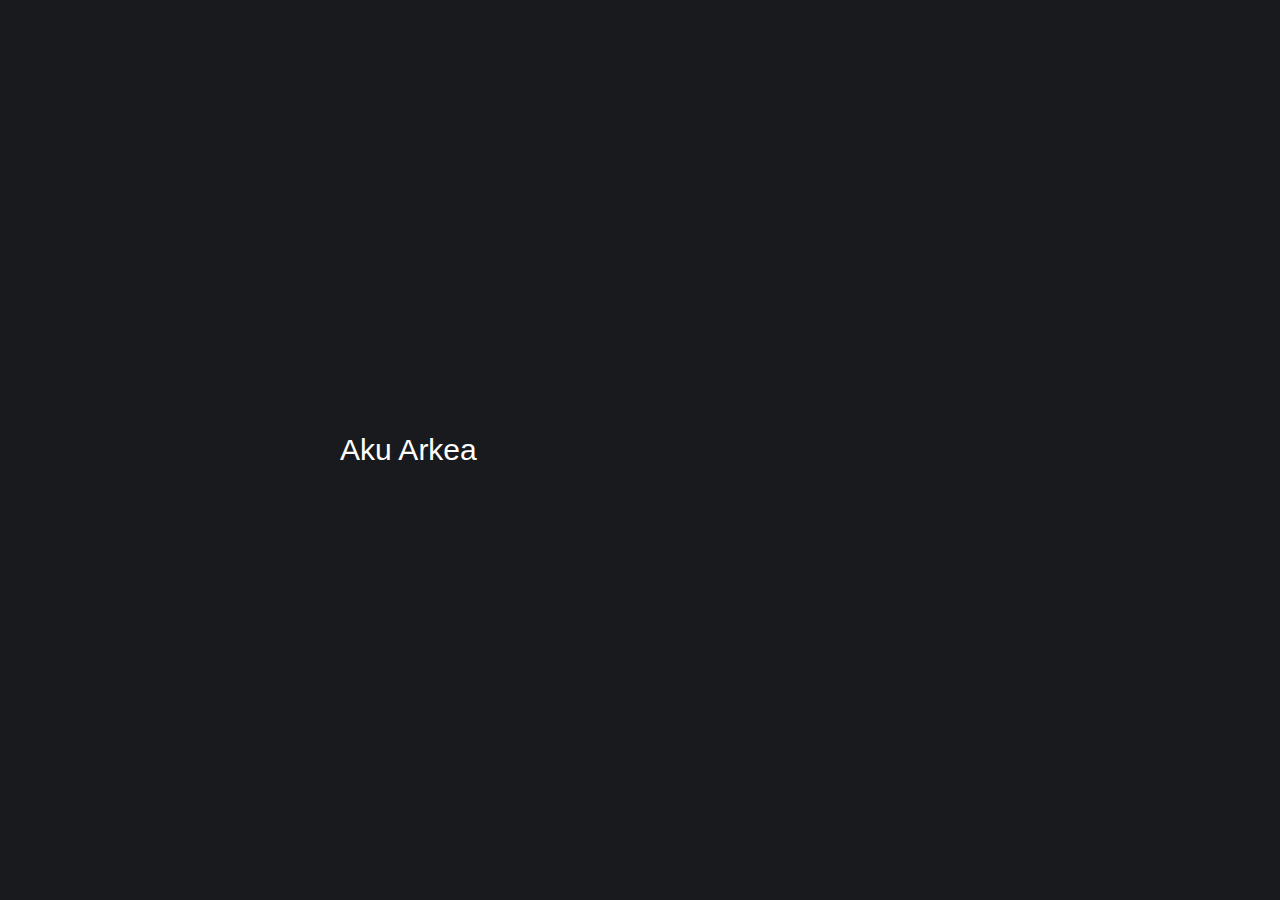
<file: FOLDER 1/index.html>
<html lang="en">
<head>
    <meta charset="UTF-8">
    <meta http-equiv="X-UA-Compatible" content="IE=edge">
    <meta name="viewport" content="width=device-width, initial-scale=1.0">
    <title>emosi</title>
</head>
<body>
    <div id="slider">
        <div class="span">Aku Arkea</div>
        <div class="span" id="sliderValue"></div>
      </div>
     <link rel="stylesheet" href="style.css">
     <script src="main.js"></script>
</body>
</html>
</file>
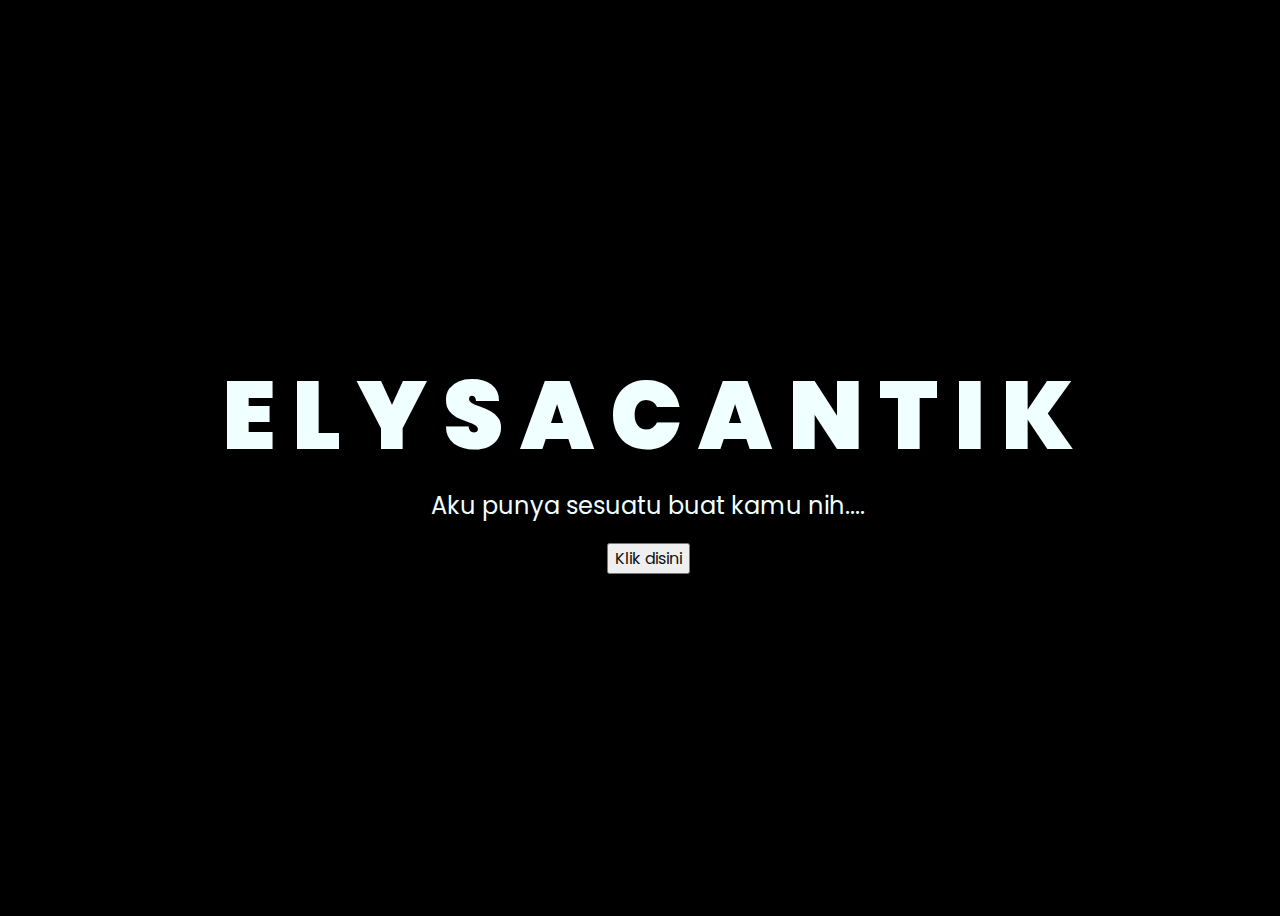
<file: kado-main/index.html>
<!DOCTYPE html>
<html lang="en">
<head>
    <meta charset="UTF-8">
    <meta http-equiv="X-UA-Compatible" content="IE=edge">
    <meta name="viewport" content="width=device-width, initial-scale=1.0">
    <link rel="stylesheet" href="css/style.css">
    <link rel="icon" href="img/flowers.png" type="image/x-icon">
    <title>ARKEA KOCLOK</title>
</head>
<body>
    <div class="greetings">
        <span>E</span>
        <span>L</span>
        <span>Y</span>
        <span>S</span>
        <span>A</span>
        <span>C</span>
        <span>A</span>
        <span>N</span>
        <span>T</span>
        <span>I</span>
        <span>K</span>
    </div>
    <div class="description">
        <span>Aku punya sesuatu buat kamu nih....</span>
    </div>
    <div class="button">
        <button>
            <a href="flower.html">Klik disini</a>
        </button>
        
    </div>
</body>
</html>
</file>
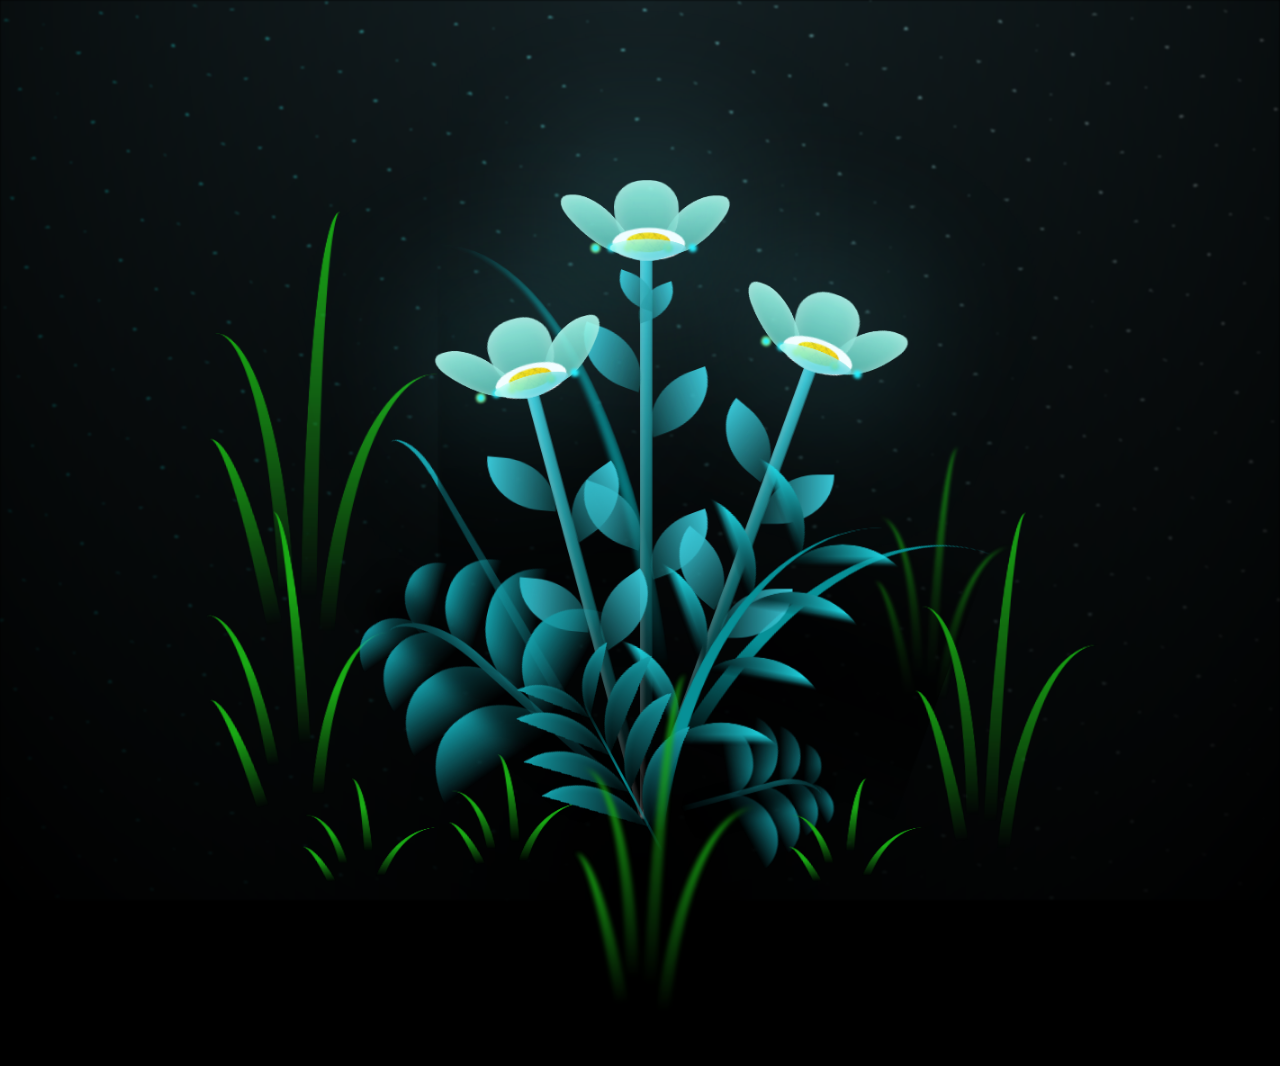
<file: kado-main/flower.html>
<!DOCTYPE html>
<html lang="en">
<head>
    <meta charset="UTF-8">
    <meta http-equiv="X-UA-Compatible" content="IE=edge">
    <meta name="viewport" content="width=device-width, initial-scale=1.0">
    <link rel="stylesheet" href="css/main.css">
    <link rel="icon" href="img/flowers.png" type="image/x-icon">
    <title>ARKEA KOCLOK</title>
</head>
<body class="container">
  <!-- Pembuat code: https://codepen.io/mdusmanansari/pen/BamepLe -->
    <div class="night"></div>
    <div class="flowers">
      <div class="flower flower--1">
        <div class="flower__leafs flower__leafs--1">
          <div class="flower__leaf flower__leaf--1"></div>
          <div class="flower__leaf flower__leaf--2"></div>
          <div class="flower__leaf flower__leaf--3"></div>
          <div class="flower__leaf flower__leaf--4"></div>
          <div class="flower__white-circle"></div>
  
          <div class="flower__light flower__light--1"></div>
          <div class="flower__light flower__light--2"></div>
          <div class="flower__light flower__light--3"></div>
          <div class="flower__light flower__light--4"></div>
          <div class="flower__light flower__light--5"></div>
          <div class="flower__light flower__light--6"></div>
          <div class="flower__light flower__light--7"></div>
          <div class="flower__light flower__light--8"></div>
  
        </div>
        <div class="flower__line">
          <div class="flower__line__leaf flower__line__leaf--1"></div>
          <div class="flower__line__leaf flower__line__leaf--2"></div>
          <div class="flower__line__leaf flower__line__leaf--3"></div>
          <div class="flower__line__leaf flower__line__leaf--4"></div>
          <div class="flower__line__leaf flower__line__leaf--5"></div>
          <div class="flower__line__leaf flower__line__leaf--6"></div>
        </div>
      </div>
  
      <div class="flower flower--2">
        <div class="flower__leafs flower__leafs--2">
          <div class="flower__leaf flower__leaf--1"></div>
          <div class="flower__leaf flower__leaf--2"></div>
          <div class="flower__leaf flower__leaf--3"></div>
          <div class="flower__leaf flower__leaf--4"></div>
          <div class="flower__white-circle"></div>
  
          <div class="flower__light flower__light--1"></div>
          <div class="flower__light flower__light--2"></div>
          <div class="flower__light flower__light--3"></div>
          <div class="flower__light flower__light--4"></div>
          <div class="flower__light flower__light--5"></div>
          <div class="flower__light flower__light--6"></div>
          <div class="flower__light flower__light--7"></div>
          <div class="flower__light flower__light--8"></div>
  
        </div>
        <div class="flower__line">
          <div class="flower__line__leaf flower__line__leaf--1"></div>
          <div class="flower__line__leaf flower__line__leaf--2"></div>
          <div class="flower__line__leaf flower__line__leaf--3"></div>
          <div class="flower__line__leaf flower__line__leaf--4"></div>
        </div>
      </div>
  
      <div class="flower flower--3">
        <div class="flower__leafs flower__leafs--3">
          <div class="flower__leaf flower__leaf--1"></div>
          <div class="flower__leaf flower__leaf--2"></div>
          <div class="flower__leaf flower__leaf--3"></div>
          <div class="flower__leaf flower__leaf--4"></div>
          <div class="flower__white-circle"></div>
  
          <div class="flower__light flower__light--1"></div>
          <div class="flower__light flower__light--2"></div>
          <div class="flower__light flower__light--3"></div>
          <div class="flower__light flower__light--4"></div>
          <div class="flower__light flower__light--5"></div>
          <div class="flower__light flower__light--6"></div>
          <div class="flower__light flower__light--7"></div>
          <div class="flower__light flower__light--8"></div>
  
        </div>
        <div class="flower__line">
          <div class="flower__line__leaf flower__line__leaf--1"></div>
          <div class="flower__line__leaf flower__line__leaf--2"></div>
          <div class="flower__line__leaf flower__line__leaf--3"></div>
          <div class="flower__line__leaf flower__line__leaf--4"></div>
        </div>
      </div>
  
      <div class="grow-ans" style="--d:1.2s">
        <div class="flower__g-long">
          <div class="flower__g-long__top"></div>
          <div class="flower__g-long__bottom"></div>
        </div>
      </div>
  
      <div class="growing-grass">
        <div class="flower__grass flower__grass--1">
          <div class="flower__grass--top"></div>
          <div class="flower__grass--bottom"></div>
          <div class="flower__grass__leaf flower__grass__leaf--1"></div>
          <div class="flower__grass__leaf flower__grass__leaf--2"></div>
          <div class="flower__grass__leaf flower__grass__leaf--3"></div>
          <div class="flower__grass__leaf flower__grass__leaf--4"></div>
          <div class="flower__grass__leaf flower__grass__leaf--5"></div>
          <div class="flower__grass__leaf flower__grass__leaf--6"></div>
          <div class="flower__grass__leaf flower__grass__leaf--7"></div>
          <div class="flower__grass__leaf flower__grass__leaf--8"></div>
          <div class="flower__grass__overlay"></div>
        </div>
      </div>
  
      <div class="growing-grass">
        <div class="flower__grass flower__grass--2">
          <div class="flower__grass--top"></div>
          <div class="flower__grass--bottom"></div>
          <div class="flower__grass__leaf flower__grass__leaf--1"></div>
          <div class="flower__grass__leaf flower__grass__leaf--2"></div>
          <div class="flower__grass__leaf flower__grass__leaf--3"></div>
          <div class="flower__grass__leaf flower__grass__leaf--4"></div>
          <div class="flower__grass__leaf flower__grass__leaf--5"></div>
          <div class="flower__grass__leaf flower__grass__leaf--6"></div>
          <div class="flower__grass__leaf flower__grass__leaf--7"></div>
          <div class="flower__grass__leaf flower__grass__leaf--8"></div>
          <div class="flower__grass__overlay"></div>
        </div>
      </div>
  
      <div class="grow-ans" style="--d:2.4s">
        <div class="flower__g-right flower__g-right--1">
          <div class="leaf"></div>
        </div>
      </div>
  
      <div class="grow-ans" style="--d:2.8s">
        <div class="flower__g-right flower__g-right--2">
          <div class="leaf"></div>
        </div>
      </div>
  
      <div class="grow-ans" style="--d:2.8s">
        <div class="flower__g-front">
          <div class="flower__g-front__leaf-wrapper flower__g-front__leaf-wrapper--1">
            <div class="flower__g-front__leaf"></div>
          </div>
          <div class="flower__g-front__leaf-wrapper flower__g-front__leaf-wrapper--2">
            <div class="flower__g-front__leaf"></div>
          </div>
          <div class="flower__g-front__leaf-wrapper flower__g-front__leaf-wrapper--3">
            <div class="flower__g-front__leaf"></div>
          </div>
          <div class="flower__g-front__leaf-wrapper flower__g-front__leaf-wrapper--4">
            <div class="flower__g-front__leaf"></div>
          </div>
          <div class="flower__g-front__leaf-wrapper flower__g-front__leaf-wrapper--5">
            <div class="flower__g-front__leaf"></div>
          </div>
          <div class="flower__g-front__leaf-wrapper flower__g-front__leaf-wrapper--6">
            <div class="flower__g-front__leaf"></div>
          </div>
          <div class="flower__g-front__leaf-wrapper flower__g-front__leaf-wrapper--7">
            <div class="flower__g-front__leaf"></div>
          </div>
          <div class="flower__g-front__leaf-wrapper flower__g-front__leaf-wrapper--8">
            <div class="flower__g-front__leaf"></div>
          </div>
          <div class="flower__g-front__line"></div>
        </div>
      </div>
  
      <div class="grow-ans" style="--d:3.2s">
        <div class="flower__g-fr">
          <div class="leaf"></div>
          <div class="flower__g-fr__leaf flower__g-fr__leaf--1"></div>
          <div class="flower__g-fr__leaf flower__g-fr__leaf--2"></div>
          <div class="flower__g-fr__leaf flower__g-fr__leaf--3"></div>
          <div class="flower__g-fr__leaf flower__g-fr__leaf--4"></div>
          <div class="flower__g-fr__leaf flower__g-fr__leaf--5"></div>
          <div class="flower__g-fr__leaf flower__g-fr__leaf--6"></div>
          <div class="flower__g-fr__leaf flower__g-fr__leaf--7"></div>
          <div class="flower__g-fr__leaf flower__g-fr__leaf--8"></div>
        </div>
      </div>
  
      <div class="long-g long-g--0">
        <div class="grow-ans" style="--d:3s">
          <div class="leaf leaf--0"></div>
        </div>
        <div class="grow-ans" style="--d:2.2s">
          <div class="leaf leaf--1"></div>
        </div>
        <div class="grow-ans" style="--d:3.4s">
          <div class="leaf leaf--2"></div>
        </div>
        <div class="grow-ans" style="--d:3.6s">
          <div class="leaf leaf--3"></div>
        </div>
      </div>
  
      <div class="long-g long-g--1">
        <div class="grow-ans" style="--d:3.6s">
          <div class="leaf leaf--0"></div>
        </div>
        <div class="grow-ans" style="--d:3.8s">
          <div class="leaf leaf--1"></div>
        </div>
        <div class="grow-ans" style="--d:4s">
          <div class="leaf leaf--2"></div>
        </div>
        <div class="grow-ans" style="--d:4.2s">
          <div class="leaf leaf--3"></div>
        </div>
      </div>
  
      <div class="long-g long-g--2">
        <div class="grow-ans" style="--d:4s">
          <div class="leaf leaf--0"></div>
        </div>
        <div class="grow-ans" style="--d:4.2s">
          <div class="leaf leaf--1"></div>
        </div>
        <div class="grow-ans" style="--d:4.4s">
          <div class="leaf leaf--2"></div>
        </div>
        <div class="grow-ans" style="--d:4.6s">
          <div class="leaf leaf--3"></div>
        </div>
      </div>
  
      <div class="long-g long-g--3">
        <div class="grow-ans" style="--d:4s">
          <div class="leaf leaf--0"></div>
        </div>
        <div class="grow-ans" style="--d:4.2s">
          <div class="leaf leaf--1"></div>
        </div>
        <div class="grow-ans" style="--d:3s">
          <div class="leaf leaf--2"></div>
        </div>
        <div class="grow-ans" style="--d:3.6s">
          <div class="leaf leaf--3"></div>
        </div>
      </div>
  
      <div class="long-g long-g--4">
        <div class="grow-ans" style="--d:4s">
          <div class="leaf leaf--0"></div>
        </div>
        <div class="grow-ans" style="--d:4.2s">
          <div class="leaf leaf--1"></div>
        </div>
        <div class="grow-ans" style="--d:3s">
          <div class="leaf leaf--2"></div>
        </div>
        <div class="grow-ans" style="--d:3.6s">
          <div class="leaf leaf--3"></div>
        </div>
      </div>
  
      <div class="long-g long-g--5">
        <div class="grow-ans" style="--d:4s">
          <div class="leaf leaf--0"></div>
        </div>
        <div class="grow-ans" style="--d:4.2s">
          <div class="leaf leaf--1"></div>
        </div>
        <div class="grow-ans" style="--d:3s">
          <div class="leaf leaf--2"></div>
        </div>
        <div class="grow-ans" style="--d:3.6s">
          <div class="leaf leaf--3"></div>
        </div>
      </div>
  
      <div class="long-g long-g--6">
        <div class="grow-ans" style="--d:4.2s">
          <div class="leaf leaf--0"></div>
        </div>
        <div class="grow-ans" style="--d:4.4s">
          <div class="leaf leaf--1"></div>
        </div>
        <div class="grow-ans" style="--d:4.6s">
          <div class="leaf leaf--2"></div>
        </div>
        <div class="grow-ans" style="--d:4.8s">
          <div class="leaf leaf--3"></div>
        </div>
      </div>
  
      <div class="long-g long-g--7">
        <div class="grow-ans" style="--d:3s">
          <div class="leaf leaf--0"></div>
        </div>
        <div class="grow-ans" style="--d:3.2s">
          <div class="leaf leaf--1"></div>
        </div>
        <div class="grow-ans" style="--d:3.5s">
          <div class="leaf leaf--2"></div>
        </div>
        <div class="grow-ans" style="--d:3.6s">
          <div class="leaf leaf--3"></div>
        </div>
      </div>
    </div>
    <script src="main.js"></script>
  </body>
</html>
</file>
<file: FOLDER 1/style.css>
body {
    font-family: 'Ubuntu', sans-serif;
    margin: 0 auto;
    background-color: #191a1e;
    color: white;
    min-height: 100vh;
    display: flex;
    align-items: center;
    justify-content: center;
  }
  
  #slider {
    width: 600px;
    display: flex;
    gap: 15px;
    font-size: 30px;
  }
  
  #sliderValue {
    display: flex;
    color: #0077ee;
      font-weight: 700;
  }
  
  .start {
    opacity: 0;
  }
  
  .animation {
    animation: fade .3s forwards;
  }
  
  
  @keyframes fade {
    0%{
      opacity: 0;
      transform: translateY(20px);
    }
    100%{
      opacity: 1;
      transform: translateY(0px);
    }
  }
  
  .holder-animation {
    animation: holder 4s;
  }
  
  @keyframes holder {
    0%{
      opacity: 1;
    }
    95%{
      opacity: 1;
    }
    100%{
      opacity: 0;
    }
  }
</file>
<file: kado-main/css/style.css>
@import url('https://fonts.googleapis.com/css2?family=Poppins:ital,wght@0,500;1,900&display=swap');
*{
    font-family: 'Poppins',cursive;
}
body{
    color: azure;
    width: 100%;
    height: 100vh;
    display: flex;
    flex-direction: column;
    align-items: center;
    justify-content: center;
    background-color: black;
}
.greetings{
    font-size: 6rem;
    font-weight: 900;
}
.greetings > span{
    animation: glow 2.5s ease-in-out infinite;
}
@keyframes glow{
    0%, 100%{
        color: #fff;
        text-shadow: 0 0 12px #39c6d6, 0 0 50px #39c6d6, 0 0 100px #39c6d6;
    }
    10%, 90%{
        color: #111;
        text-shadow: none;
    }
}
.greetings > span:nth-child(2){
    animation-delay: .2s ;
}
.greetings > span:nth-child(3){
    animation-delay: .4s ;
}
.greetings > span:nth-child(4){
    animation-delay: .6s;
}
.greetings > span:nth-child(5){
    animation-delay: .8s;
}

.description{
    font-size: 1.5rem;
    margin-bottom: 20px;
}

.button a{
    text-decoration: none;
    font-size: 1rem;
    color: #111;
}

@media screen and (max-width:574px){
    .greetings{
        display: block;
        font-size: 3rem;
        font-weight: 500;
        text-align: center;
    }
    .description{
        font-size: 1rem;
    }
    
    .button a{
        font-size: .5rem;
    }
}
</file>
<file: kado-main/css/main.css>
*,
*::after,
*::before {
  padding: 0;
  margin: 0;
  box-sizing: border-box;
}

:root {
  --dark-color: #000;
}

body {
  display: flex;
  align-items: flex-end;
  justify-content: center;
  min-height: 100vh;
  background-color: var(--dark-color);
  overflow: hidden;
  perspective: 1000px;
}

.night {
  position: fixed;
  left: 50%;
  top: 0;
  transform: translateX(-50%);
  width: 100%;
  height: 100%;
  filter: blur(0.1vmin);
  background-image: radial-gradient(ellipse at top, transparent 0%, var(--dark-color)), radial-gradient(ellipse at bottom, var(--dark-color), rgba(145, 233, 255, 0.2)), repeating-linear-gradient(220deg, rgb(0, 0, 0) 0px, rgb(0, 0, 0) 19px, transparent 19px, transparent 22px), repeating-linear-gradient(189deg, rgb(0, 0, 0) 0px, rgb(0, 0, 0) 19px, transparent 19px, transparent 22px), repeating-linear-gradient(148deg, rgb(0, 0, 0) 0px, rgb(0, 0, 0) 19px, transparent 19px, transparent 22px), linear-gradient(90deg, rgb(0, 255, 250), rgb(240, 240, 240));
}

.flowers {
  position: relative;
  transform: scale(0.9);
}

.flower {
  position: absolute;
  bottom: 10vmin;
  transform-origin: bottom center;
  z-index: 10;
  --fl-speed: 0.8s;
}
.flower--1 {
  -webkit-animation: moving-flower-1 4s linear infinite;
          animation: moving-flower-1 4s linear infinite;
}
.flower--1 .flower__line {
  height: 70vmin;
  -webkit-animation-delay: 0.3s;
          animation-delay: 0.3s;
}
.flower--1 .flower__line__leaf--1 {
  -webkit-animation: blooming-leaf-right var(--fl-speed) 1.6s backwards;
          animation: blooming-leaf-right var(--fl-speed) 1.6s backwards;
}
.flower--1 .flower__line__leaf--2 {
  -webkit-animation: blooming-leaf-right var(--fl-speed) 1.4s backwards;
          animation: blooming-leaf-right var(--fl-speed) 1.4s backwards;
}
.flower--1 .flower__line__leaf--3 {
  -webkit-animation: blooming-leaf-left var(--fl-speed) 1.2s backwards;
          animation: blooming-leaf-left var(--fl-speed) 1.2s backwards;
}
.flower--1 .flower__line__leaf--4 {
  -webkit-animation: blooming-leaf-left var(--fl-speed) 1s backwards;
          animation: blooming-leaf-left var(--fl-speed) 1s backwards;
}
.flower--1 .flower__line__leaf--5 {
  -webkit-animation: blooming-leaf-right var(--fl-speed) 1.8s backwards;
          animation: blooming-leaf-right var(--fl-speed) 1.8s backwards;
}
.flower--1 .flower__line__leaf--6 {
  -webkit-animation: blooming-leaf-left var(--fl-speed) 2s backwards;
          animation: blooming-leaf-left var(--fl-speed) 2s backwards;
}
.flower--2 {
  left: 50%;
  transform: rotate(20deg);
  -webkit-animation: moving-flower-2 4s linear infinite;
          animation: moving-flower-2 4s linear infinite;
}
.flower--2 .flower__line {
  height: 60vmin;
  -webkit-animation-delay: 0.6s;
          animation-delay: 0.6s;
}
.flower--2 .flower__line__leaf--1 {
  -webkit-animation: blooming-leaf-right var(--fl-speed) 1.9s backwards;
          animation: blooming-leaf-right var(--fl-speed) 1.9s backwards;
}
.flower--2 .flower__line__leaf--2 {
  -webkit-animation: blooming-leaf-right var(--fl-speed) 1.7s backwards;
          animation: blooming-leaf-right var(--fl-speed) 1.7s backwards;
}
.flower--2 .flower__line__leaf--3 {
  -webkit-animation: blooming-leaf-left var(--fl-speed) 1.5s backwards;
          animation: blooming-leaf-left var(--fl-speed) 1.5s backwards;
}
.flower--2 .flower__line__leaf--4 {
  -webkit-animation: blooming-leaf-left var(--fl-speed) 1.3s backwards;
          animation: blooming-leaf-left var(--fl-speed) 1.3s backwards;
}
.flower--3 {
  left: 50%;
  transform: rotate(-15deg);
  -webkit-animation: moving-flower-3 4s linear infinite;
          animation: moving-flower-3 4s linear infinite;
}
.flower--3 .flower__line {
  -webkit-animation-delay: 0.9s;
          animation-delay: 0.9s;
}
.flower--3 .flower__line__leaf--1 {
  -webkit-animation: blooming-leaf-right var(--fl-speed) 2.5s backwards;
          animation: blooming-leaf-right var(--fl-speed) 2.5s backwards;
}
.flower--3 .flower__line__leaf--2 {
  -webkit-animation: blooming-leaf-right var(--fl-speed) 2.3s backwards;
          animation: blooming-leaf-right var(--fl-speed) 2.3s backwards;
}
.flower--3 .flower__line__leaf--3 {
  -webkit-animation: blooming-leaf-left var(--fl-speed) 2.1s backwards;
          animation: blooming-leaf-left var(--fl-speed) 2.1s backwards;
}
.flower--3 .flower__line__leaf--4 {
  -webkit-animation: blooming-leaf-left var(--fl-speed) 1.9s backwards;
          animation: blooming-leaf-left var(--fl-speed) 1.9s backwards;
}
.flower__leafs {
  position: relative;
  -webkit-animation: blooming-flower 2s backwards;
          animation: blooming-flower 2s backwards;
}
.flower__leafs--1 {
  -webkit-animation-delay: 1.1s;
          animation-delay: 1.1s;
}
.flower__leafs--2 {
  -webkit-animation-delay: 1.4s;
          animation-delay: 1.4s;
}
.flower__leafs--3 {
  -webkit-animation-delay: 1.7s;
          animation-delay: 1.7s;
}
.flower__leafs::after {
  content: "";
  position: absolute;
  left: 0;
  top: 0;
  transform: translate(-50%, -100%);
  width: 8vmin;
  height: 8vmin;
  background-color: #6bf0ff;
  filter: blur(10vmin);
}
.flower__leaf {
  position: absolute;
  bottom: 0;
  left: 50%;
  width: 8vmin;
  height: 11vmin;
  border-radius: 51% 49% 47% 53%/44% 45% 55% 69%;
  background-color: #a7ffee;
  background-image: linear-gradient(to top, #54b8aa, #a7ffee);
  transform-origin: bottom center;
  opacity: 0.9;
  box-shadow: inset 0 0 2vmin rgba(255, 255, 255, 0.5);
}
.flower__leaf--1 {
  transform: translate(-10%, 1%) rotateY(40deg) rotateX(-50deg);
}
.flower__leaf--2 {
  transform: translate(-50%, -4%) rotateX(40deg);
}
.flower__leaf--3 {
  transform: translate(-90%, 0%) rotateY(45deg) rotateX(50deg);
}
.flower__leaf--4 {
  width: 8vmin;
  height: 8vmin;
  transform-origin: bottom left;
  border-radius: 4vmin 10vmin 4vmin 4vmin;
  transform: translate(0%, 18%) rotateX(70deg) rotate(-43deg);
  background-image: linear-gradient(to top, #39c6d6, #a7ffee);
  z-index: 1;
  opacity: 0.8;
}
.flower__white-circle {
  position: absolute;
  left: -3.5vmin;
  top: -3vmin;
  width: 9vmin;
  height: 4vmin;
  border-radius: 50%;
  background-color: #fff;
}
.flower__white-circle::after {
  content: "";
  position: absolute;
  left: 50%;
  top: 45%;
  transform: translate(-50%, -50%);
  width: 60%;
  height: 60%;
  border-radius: inherit;
  background-image: repeating-linear-gradient(135deg, rgba(0, 0, 0, 0.03) 0px, rgba(0, 0, 0, 0.03) 1px, transparent 1px, transparent 12px), repeating-linear-gradient(45deg, rgba(0, 0, 0, 0.03) 0px, rgba(0, 0, 0, 0.03) 1px, transparent 1px, transparent 12px), repeating-linear-gradient(67.5deg, rgba(0, 0, 0, 0.03) 0px, rgba(0, 0, 0, 0.03) 1px, transparent 1px, transparent 12px), repeating-linear-gradient(135deg, rgba(0, 0, 0, 0.03) 0px, rgba(0, 0, 0, 0.03) 1px, transparent 1px, transparent 12px), repeating-linear-gradient(45deg, rgba(0, 0, 0, 0.03) 0px, rgba(0, 0, 0, 0.03) 1px, transparent 1px, transparent 12px), repeating-linear-gradient(112.5deg, rgba(0, 0, 0, 0.03) 0px, rgba(0, 0, 0, 0.03) 1px, transparent 1px, transparent 12px), repeating-linear-gradient(112.5deg, rgba(0, 0, 0, 0.03) 0px, rgba(0, 0, 0, 0.03) 1px, transparent 1px, transparent 12px), repeating-linear-gradient(45deg, rgba(0, 0, 0, 0.03) 0px, rgba(0, 0, 0, 0.03) 1px, transparent 1px, transparent 12px), repeating-linear-gradient(22.5deg, rgba(0, 0, 0, 0.03) 0px, rgba(0, 0, 0, 0.03) 1px, transparent 1px, transparent 12px), repeating-linear-gradient(45deg, rgba(0, 0, 0, 0.03) 0px, rgba(0, 0, 0, 0.03) 1px, transparent 1px, transparent 12px), repeating-linear-gradient(22.5deg, rgba(0, 0, 0, 0.03) 0px, rgba(0, 0, 0, 0.03) 1px, transparent 1px, transparent 12px), repeating-linear-gradient(135deg, rgba(0, 0, 0, 0.03) 0px, rgba(0, 0, 0, 0.03) 1px, transparent 1px, transparent 12px), repeating-linear-gradient(157.5deg, rgba(0, 0, 0, 0.03) 0px, rgba(0, 0, 0, 0.03) 1px, transparent 1px, transparent 12px), repeating-linear-gradient(67.5deg, rgba(0, 0, 0, 0.03) 0px, rgba(0, 0, 0, 0.03) 1px, transparent 1px, transparent 12px), repeating-linear-gradient(67.5deg, rgba(0, 0, 0, 0.03) 0px, rgba(0, 0, 0, 0.03) 1px, transparent 1px, transparent 12px), linear-gradient(90deg, rgb(255, 235, 18), rgb(255, 206, 0));
}
.flower__line {
  height: 55vmin;
  width: 1.5vmin;
  background-image: linear-gradient(to left, rgba(0, 0, 0, 0.2), transparent, rgba(255, 255, 255, 0.2)), linear-gradient(to top, transparent 10%, #14757a, #39c6d6);
  box-shadow: inset 0 0 2px rgba(0, 0, 0, 0.5);
  -webkit-animation: grow-flower-tree 4s backwards;
          animation: grow-flower-tree 4s backwards;
}
.flower__line__leaf {
  --w: 7vmin;
  --h: calc(var(--w) + 2vmin);
  position: absolute;
  top: 20%;
  left: 90%;
  width: var(--w);
  height: var(--h);
  border-top-right-radius: var(--h);
  border-bottom-left-radius: var(--h);
  background-image: linear-gradient(to top, rgba(20, 117, 122, 0.4), #39c6d6);
}
.flower__line__leaf--1 {
  transform: rotate(70deg) rotateY(30deg);
}
.flower__line__leaf--2 {
  top: 45%;
  transform: rotate(70deg) rotateY(30deg);
}
.flower__line__leaf--3, .flower__line__leaf--4, .flower__line__leaf--6 {
  border-top-right-radius: 0;
  border-bottom-left-radius: 0;
  border-top-left-radius: var(--h);
  border-bottom-right-radius: var(--h);
  left: -460%;
  top: 12%;
  transform: rotate(-70deg) rotateY(30deg);
}
.flower__line__leaf--4 {
  top: 40%;
}
.flower__line__leaf--5 {
  top: 0;
  transform-origin: left;
  transform: rotate(70deg) rotateY(30deg) scale(0.6);
}
.flower__line__leaf--6 {
  top: -2%;
  left: -450%;
  transform-origin: right;
  transform: rotate(-70deg) rotateY(30deg) scale(0.6);
}
.flower__light {
  position: absolute;
  bottom: 0vmin;
  width: 1vmin;
  height: 1vmin;
  background-color: rgb(255, 251, 0);
  border-radius: 50%;
  filter: blur(0.2vmin);
  -webkit-animation: light-ans 4s linear infinite backwards;
          animation: light-ans 4s linear infinite backwards;
}
.flower__light:nth-child(odd) {
  background-color: #23f0ff;
}
.flower__light--1 {
  left: -2vmin;
  -webkit-animation-delay: 1s;
          animation-delay: 1s;
}
.flower__light--2 {
  left: 3vmin;
  -webkit-animation-delay: 0.5s;
          animation-delay: 0.5s;
}
.flower__light--3 {
  left: -6vmin;
  -webkit-animation-delay: 0.3s;
          animation-delay: 0.3s;
}
.flower__light--4 {
  left: 6vmin;
  -webkit-animation-delay: 0.9s;
          animation-delay: 0.9s;
}
.flower__light--5 {
  left: -1vmin;
  -webkit-animation-delay: 1.5s;
          animation-delay: 1.5s;
}
.flower__light--6 {
  left: -4vmin;
  -webkit-animation-delay: 3s;
          animation-delay: 3s;
}
.flower__light--7 {
  left: 3vmin;
  -webkit-animation-delay: 2s;
          animation-delay: 2s;
}
.flower__light--8 {
  left: -6vmin;
  -webkit-animation-delay: 3.5s;
          animation-delay: 3.5s;
}
.flower__grass {
  --c: #159faa;
  --line-w: 1.5vmin;
  position: absolute;
  bottom: 12vmin;
  left: -7vmin;
  display: flex;
  flex-direction: column;
  align-items: flex-end;
  z-index: 20;
  transform-origin: bottom center;
  transform: rotate(-48deg) rotateY(40deg);
}
.flower__grass--1 {
  -webkit-animation: moving-grass 2s linear infinite;
          animation: moving-grass 2s linear infinite;
}
.flower__grass--2 {
  left: 2vmin;
  bottom: 10vmin;
  transform: scale(0.5) rotate(75deg) rotateX(10deg) rotateY(-200deg);
  opacity: 0.8;
  z-index: 0;
  -webkit-animation: moving-grass--2 1.5s linear infinite;
          animation: moving-grass--2 1.5s linear infinite;
}
.flower__grass--top {
  width: 7vmin;
  height: 10vmin;
  border-top-right-radius: 100%;
  border-right: var(--line-w) solid var(--c);
  transform-origin: bottom center;
  transform: rotate(-2deg);
}
.flower__grass--bottom {
  margin-top: -2px;
  width: var(--line-w);
  height: 25vmin;
  background-image: linear-gradient(to top, transparent, var(--c));
}
.flower__grass__leaf {
  --size: 10vmin;
  position: absolute;
  width: calc(var(--size) * 2.1);
  height: var(--size);
  border-top-left-radius: var(--size);
  border-top-right-radius: var(--size);
  background-image: linear-gradient(to top, transparent, transparent 30%, var(--c));
  z-index: 100;
}
.flower__grass__leaf--1 {
  top: -6%;
  left: 30%;
  --size: 6vmin;
  transform: rotate(-20deg);
  -webkit-animation: growing-grass-ans--1 2s 2.6s backwards;
          animation: growing-grass-ans--1 2s 2.6s backwards;
}
@-webkit-keyframes growing-grass-ans--1 {
  0% {
    transform-origin: bottom left;
    transform: rotate(-20deg) scale(0);
  }
}
@keyframes growing-grass-ans--1 {
  0% {
    transform-origin: bottom left;
    transform: rotate(-20deg) scale(0);
  }
}
.flower__grass__leaf--2 {
  top: -5%;
  left: -110%;
  --size: 6vmin;
  transform: rotate(10deg);
  -webkit-animation: growing-grass-ans--2 2s 2.4s linear backwards;
          animation: growing-grass-ans--2 2s 2.4s linear backwards;
}
@-webkit-keyframes growing-grass-ans--2 {
  0% {
    transform-origin: bottom right;
    transform: rotate(10deg) scale(0);
  }
}
@keyframes growing-grass-ans--2 {
  0% {
    transform-origin: bottom right;
    transform: rotate(10deg) scale(0);
  }
}
.flower__grass__leaf--3 {
  top: 5%;
  left: 60%;
  --size: 8vmin;
  transform: rotate(-18deg) rotateX(-20deg);
  -webkit-animation: growing-grass-ans--3 2s 2.2s linear backwards;
          animation: growing-grass-ans--3 2s 2.2s linear backwards;
}
@-webkit-keyframes growing-grass-ans--3 {
  0% {
    transform-origin: bottom left;
    transform: rotate(-18deg) rotateX(-20deg) scale(0);
  }
}
@keyframes growing-grass-ans--3 {
  0% {
    transform-origin: bottom left;
    transform: rotate(-18deg) rotateX(-20deg) scale(0);
  }
}
.flower__grass__leaf--4 {
  top: 6%;
  left: -135%;
  --size: 8vmin;
  transform: rotate(2deg);
  -webkit-animation: growing-grass-ans--4 2s 2s linear backwards;
          animation: growing-grass-ans--4 2s 2s linear backwards;
}
@-webkit-keyframes growing-grass-ans--4 {
  0% {
    transform-origin: bottom right;
    transform: rotate(2deg) scale(0);
  }
}
@keyframes growing-grass-ans--4 {
  0% {
    transform-origin: bottom right;
    transform: rotate(2deg) scale(0);
  }
}
.flower__grass__leaf--5 {
  top: 20%;
  left: 60%;
  --size: 10vmin;
  transform: rotate(-24deg) rotateX(-20deg);
  -webkit-animation: growing-grass-ans--5 2s 1.8s linear backwards;
          animation: growing-grass-ans--5 2s 1.8s linear backwards;
}
@-webkit-keyframes growing-grass-ans--5 {
  0% {
    transform-origin: bottom left;
    transform: rotate(-24deg) rotateX(-20deg) scale(0);
  }
}
@keyframes growing-grass-ans--5 {
  0% {
    transform-origin: bottom left;
    transform: rotate(-24deg) rotateX(-20deg) scale(0);
  }
}
.flower__grass__leaf--6 {
  top: 22%;
  left: -180%;
  --size: 10vmin;
  transform: rotate(10deg);
  -webkit-animation: growing-grass-ans--6 2s 1.6s linear backwards;
          animation: growing-grass-ans--6 2s 1.6s linear backwards;
}
@-webkit-keyframes growing-grass-ans--6 {
  0% {
    transform-origin: bottom right;
    transform: rotate(10deg) scale(0);
  }
}
@keyframes growing-grass-ans--6 {
  0% {
    transform-origin: bottom right;
    transform: rotate(10deg) scale(0);
  }
}
.flower__grass__leaf--7 {
  top: 39%;
  left: 70%;
  --size: 10vmin;
  transform: rotate(-10deg);
  -webkit-animation: growing-grass-ans--7 2s 1.4s linear backwards;
          animation: growing-grass-ans--7 2s 1.4s linear backwards;
}
@-webkit-keyframes growing-grass-ans--7 {
  0% {
    transform-origin: bottom left;
    transform: rotate(-10deg) scale(0);
  }
}
@keyframes growing-grass-ans--7 {
  0% {
    transform-origin: bottom left;
    transform: rotate(-10deg) scale(0);
  }
}
.flower__grass__leaf--8 {
  top: 40%;
  left: -215%;
  --size: 11vmin;
  transform: rotate(10deg);
  -webkit-animation: growing-grass-ans--8 2s 1.2s linear backwards;
          animation: growing-grass-ans--8 2s 1.2s linear backwards;
}
@-webkit-keyframes growing-grass-ans--8 {
  0% {
    transform-origin: bottom right;
    transform: rotate(10deg) scale(0);
  }
}
@keyframes growing-grass-ans--8 {
  0% {
    transform-origin: bottom right;
    transform: rotate(10deg) scale(0);
  }
}
.flower__grass__overlay {
  position: absolute;
  top: -10%;
  right: 0%;
  width: 100%;
  height: 100%;
  background-color: rgba(0, 0, 0, 0.6);
  filter: blur(1.5vmin);
  z-index: 100;
}
.flower__g-long {
  --w: 2vmin;
  --h: 6vmin;
  --c: #159faa;
  position: absolute;
  bottom: 10vmin;
  left: -3vmin;
  transform-origin: bottom center;
  transform: rotate(-30deg) rotateY(-20deg);
  display: flex;
  flex-direction: column;
  align-items: flex-end;
  -webkit-animation: flower-g-long-ans 3s linear infinite;
          animation: flower-g-long-ans 3s linear infinite;
}
@-webkit-keyframes flower-g-long-ans {
  0%, 100% {
    transform: rotate(-30deg) rotateY(-20deg);
  }
  50% {
    transform: rotate(-32deg) rotateY(-20deg);
  }
}
@keyframes flower-g-long-ans {
  0%, 100% {
    transform: rotate(-30deg) rotateY(-20deg);
  }
  50% {
    transform: rotate(-32deg) rotateY(-20deg);
  }
}
.flower__g-long__top {
  top: calc(var(--h) * -1);
  width: calc(var(--w) + 1vmin);
  height: var(--h);
  border-top-right-radius: 100%;
  border-right: 0.7vmin solid var(--c);
  transform: translate(-0.7vmin, 1vmin);
}
.flower__g-long__bottom {
  width: var(--w);
  height: 50vmin;
  transform-origin: bottom center;
  background-image: linear-gradient(to top, transparent 30%, var(--c));
  box-shadow: inset 0 0 2px rgba(0, 0, 0, 0.5);
  -webkit-clip-path: polygon(35% 0, 65% 1%, 100% 100%, 0% 100%);
          clip-path: polygon(35% 0, 65% 1%, 100% 100%, 0% 100%);
}
.flower__g-right {
  position: absolute;
  bottom: 6vmin;
  left: -2vmin;
  transform-origin: bottom left;
  transform: rotate(20deg);
}
.flower__g-right .leaf {
  width: 30vmin;
  height: 50vmin;
  border-top-left-radius: 100%;
  border-left: 2vmin solid #079097;
  background-image: linear-gradient(to bottom, transparent, var(--dark-color) 60%);
  -webkit-mask-image: linear-gradient(to top, transparent 30%, #079097 60%);
}
.flower__g-right--1 {
  -webkit-animation: flower-g-right-ans 2.5s linear infinite;
          animation: flower-g-right-ans 2.5s linear infinite;
}
.flower__g-right--2 {
  left: 5vmin;
  transform: rotateY(-180deg);
  -webkit-animation: flower-g-right-ans--2 3s linear infinite;
          animation: flower-g-right-ans--2 3s linear infinite;
}
.flower__g-right--2 .leaf {
  height: 75vmin;
  filter: blur(0.3vmin);
  opacity: 0.8;
}
@-webkit-keyframes flower-g-right-ans {
  0%, 100% {
    transform: rotate(20deg);
  }
  50% {
    transform: rotate(24deg) rotateX(-20deg);
  }
}
@keyframes flower-g-right-ans {
  0%, 100% {
    transform: rotate(20deg);
  }
  50% {
    transform: rotate(24deg) rotateX(-20deg);
  }
}
@-webkit-keyframes flower-g-right-ans--2 {
  0%, 100% {
    transform: rotateY(-180deg) rotate(0deg) rotateX(-20deg);
  }
  50% {
    transform: rotateY(-180deg) rotate(6deg) rotateX(-20deg);
  }
}
@keyframes flower-g-right-ans--2 {
  0%, 100% {
    transform: rotateY(-180deg) rotate(0deg) rotateX(-20deg);
  }
  50% {
    transform: rotateY(-180deg) rotate(6deg) rotateX(-20deg);
  }
}
.flower__g-front {
  position: absolute;
  bottom: 6vmin;
  left: 2.5vmin;
  z-index: 100;
  transform-origin: bottom center;
  transform: rotate(-28deg) rotateY(30deg) scale(1.04);
  -webkit-animation: flower__g-front-ans 2s linear infinite;
          animation: flower__g-front-ans 2s linear infinite;
}
@-webkit-keyframes flower__g-front-ans {
  0%, 100% {
    transform: rotate(-28deg) rotateY(30deg) scale(1.04);
  }
  50% {
    transform: rotate(-35deg) rotateY(40deg) scale(1.04);
  }
}
@keyframes flower__g-front-ans {
  0%, 100% {
    transform: rotate(-28deg) rotateY(30deg) scale(1.04);
  }
  50% {
    transform: rotate(-35deg) rotateY(40deg) scale(1.04);
  }
}
.flower__g-front__line {
  width: 0.3vmin;
  height: 20vmin;
  background-image: linear-gradient(to top, transparent, #079097, transparent 100%);
  position: relative;
}
.flower__g-front__leaf-wrapper {
  position: absolute;
  top: 0;
  left: 0;
  transform-origin: bottom left;
  transform: rotate(10deg);
}
.flower__g-front__leaf-wrapper:nth-child(even) {
  left: 0vmin;
  transform: rotateY(-180deg) rotate(5deg);
  -webkit-animation: flower__g-front__leaf-left-ans 1s ease-in backwards;
          animation: flower__g-front__leaf-left-ans 1s ease-in backwards;
}
.flower__g-front__leaf-wrapper:nth-child(odd) {
  -webkit-animation: flower__g-front__leaf-ans 1s ease-in backwards;
          animation: flower__g-front__leaf-ans 1s ease-in backwards;
}
.flower__g-front__leaf-wrapper--1 {
  top: -8vmin;
  transform: scale(0.7);
  -webkit-animation: flower__g-front__leaf-ans 1s 5.5s ease-in backwards !important;
          animation: flower__g-front__leaf-ans 1s 5.5s ease-in backwards !important;
}
.flower__g-front__leaf-wrapper--2 {
  top: -8vmin;
  transform: rotateY(-180deg) scale(0.7) !important;
  -webkit-animation: flower__g-front__leaf-left-ans-2 1s 4.6s ease-in backwards !important;
          animation: flower__g-front__leaf-left-ans-2 1s 4.6s ease-in backwards !important;
}
.flower__g-front__leaf-wrapper--3 {
  top: -3vmin;
  -webkit-animation: flower__g-front__leaf-ans 1s 4.6s ease-in backwards;
          animation: flower__g-front__leaf-ans 1s 4.6s ease-in backwards;
}
.flower__g-front__leaf-wrapper--4 {
  top: -3vmin;
  transform: rotateY(-180deg) scale(0.9) !important;
  -webkit-animation: flower__g-front__leaf-left-ans-2 1s 4.6s ease-in backwards !important;
          animation: flower__g-front__leaf-left-ans-2 1s 4.6s ease-in backwards !important;
}
@-webkit-keyframes flower__g-front__leaf-left-ans-2 {
  0% {
    transform: rotateY(-180deg) scale(0);
  }
}
@keyframes flower__g-front__leaf-left-ans-2 {
  0% {
    transform: rotateY(-180deg) scale(0);
  }
}
.flower__g-front__leaf-wrapper--5, .flower__g-front__leaf-wrapper--6 {
  top: 2vmin;
}
.flower__g-front__leaf-wrapper--7, .flower__g-front__leaf-wrapper--8 {
  top: 6.5vmin;
}
.flower__g-front__leaf-wrapper--2 {
  -webkit-animation-delay: 5.2s !important;
          animation-delay: 5.2s !important;
}
.flower__g-front__leaf-wrapper--3 {
  -webkit-animation-delay: 4.9s !important;
          animation-delay: 4.9s !important;
}
.flower__g-front__leaf-wrapper--5 {
  -webkit-animation-delay: 4.3s !important;
          animation-delay: 4.3s !important;
}
.flower__g-front__leaf-wrapper--6 {
  -webkit-animation-delay: 4.1s !important;
          animation-delay: 4.1s !important;
}
.flower__g-front__leaf-wrapper--7 {
  -webkit-animation-delay: 3.8s !important;
          animation-delay: 3.8s !important;
}
.flower__g-front__leaf-wrapper--8 {
  -webkit-animation-delay: 3.5s !important;
          animation-delay: 3.5s !important;
}
@-webkit-keyframes flower__g-front__leaf-ans {
  0% {
    transform: rotate(10deg) scale(0);
  }
}
@keyframes flower__g-front__leaf-ans {
  0% {
    transform: rotate(10deg) scale(0);
  }
}
@-webkit-keyframes flower__g-front__leaf-left-ans {
  0% {
    transform: rotateY(-180deg) rotate(5deg) scale(0);
  }
}
@keyframes flower__g-front__leaf-left-ans {
  0% {
    transform: rotateY(-180deg) rotate(5deg) scale(0);
  }
}
.flower__g-front__leaf {
  width: 10vmin;
  height: 10vmin;
  border-radius: 100% 0% 0% 100%/100% 100% 0% 0%;
  box-shadow: inset 0 2px 1vmin hsla(184deg, 97%, 58%, 0.2);
  background-image: linear-gradient(to bottom left, transparent, var(--dark-color)), linear-gradient(to bottom right, #159faa 50%, transparent 50%, transparent);
  -webkit-mask-image: linear-gradient(to bottom right, #159faa 50%, transparent 50%, transparent);
  mask-image: linear-gradient(to bottom right, #159faa 50%, transparent 50%, transparent);
}
.flower__g-fr {
  position: absolute;
  bottom: -4vmin;
  left: vmin;
  transform-origin: bottom left;
  z-index: 10;
  -webkit-animation: flower__g-fr-ans 2s linear infinite;
          animation: flower__g-fr-ans 2s linear infinite;
}
@-webkit-keyframes flower__g-fr-ans {
  0%, 100% {
    transform: rotate(2deg);
  }
  50% {
    transform: rotate(4deg);
  }
}
@keyframes flower__g-fr-ans {
  0%, 100% {
    transform: rotate(2deg);
  }
  50% {
    transform: rotate(4deg);
  }
}
.flower__g-fr .leaf {
  width: 30vmin;
  height: 50vmin;
  border-top-left-radius: 100%;
  border-left: 2vmin solid #079097;
  -webkit-mask-image: linear-gradient(to top, transparent 25%, #079097 50%);
  position: relative;
  z-index: 1;
}
.flower__g-fr__leaf {
  position: absolute;
  top: 0;
  left: 0;
  width: 10vmin;
  height: 10vmin;
  border-radius: 100% 0% 0% 100%/100% 100% 0% 0%;
  box-shadow: inset 0 2px 1vmin hsla(184deg, 97%, 58%, 0.2);
  background-image: linear-gradient(to bottom left, transparent, var(--dark-color) 98%), linear-gradient(to bottom right, #23f0ff 45%, transparent 50%, transparent);
  -webkit-mask-image: linear-gradient(135deg, #159faa 40%, transparent 50%, transparent);
}
.flower__g-fr__leaf--1 {
  left: 20vmin;
  transform: rotate(45deg);
  -webkit-animation: flower__g-fr-leaft-ans-1 0.5s 5.2s linear backwards;
          animation: flower__g-fr-leaft-ans-1 0.5s 5.2s linear backwards;
}
@-webkit-keyframes flower__g-fr-leaft-ans-1 {
  0% {
    transform-origin: left;
    transform: rotate(45deg) scale(0);
  }
}
@keyframes flower__g-fr-leaft-ans-1 {
  0% {
    transform-origin: left;
    transform: rotate(45deg) scale(0);
  }
}
.flower__g-fr__leaf--2 {
  left: 12vmin;
  top: -7vmin;
  transform: rotate(25deg) rotateY(-180deg);
  -webkit-animation: flower__g-fr-leaft-ans-6 0.5s 5s linear backwards;
          animation: flower__g-fr-leaft-ans-6 0.5s 5s linear backwards;
}
.flower__g-fr__leaf--3 {
  left: 15vmin;
  top: 6vmin;
  transform: rotate(55deg);
  -webkit-animation: flower__g-fr-leaft-ans-5 0.5s 4.8s linear backwards;
          animation: flower__g-fr-leaft-ans-5 0.5s 4.8s linear backwards;
}
.flower__g-fr__leaf--4 {
  left: 6vmin;
  top: -2vmin;
  transform: rotate(25deg) rotateY(-180deg);
  -webkit-animation: flower__g-fr-leaft-ans-6 0.5s 4.6s linear backwards;
          animation: flower__g-fr-leaft-ans-6 0.5s 4.6s linear backwards;
}
.flower__g-fr__leaf--5 {
  left: 10vmin;
  top: 14vmin;
  transform: rotate(55deg);
  -webkit-animation: flower__g-fr-leaft-ans-5 0.5s 4.4s linear backwards;
          animation: flower__g-fr-leaft-ans-5 0.5s 4.4s linear backwards;
}
@-webkit-keyframes flower__g-fr-leaft-ans-5 {
  0% {
    transform-origin: left;
    transform: rotate(55deg) scale(0);
  }
}
@keyframes flower__g-fr-leaft-ans-5 {
  0% {
    transform-origin: left;
    transform: rotate(55deg) scale(0);
  }
}
.flower__g-fr__leaf--6 {
  left: 0vmin;
  top: 6vmin;
  transform: rotate(25deg) rotateY(-180deg);
  -webkit-animation: flower__g-fr-leaft-ans-6 0.5s 4.2s linear backwards;
          animation: flower__g-fr-leaft-ans-6 0.5s 4.2s linear backwards;
}
@-webkit-keyframes flower__g-fr-leaft-ans-6 {
  0% {
    transform-origin: right;
    transform: rotate(25deg) rotateY(-180deg) scale(0);
  }
}
@keyframes flower__g-fr-leaft-ans-6 {
  0% {
    transform-origin: right;
    transform: rotate(25deg) rotateY(-180deg) scale(0);
  }
}
.flower__g-fr__leaf--7 {
  left: 5vmin;
  top: 22vmin;
  transform: rotate(45deg);
  -webkit-animation: flower__g-fr-leaft-ans-7 0.5s 4s linear backwards;
          animation: flower__g-fr-leaft-ans-7 0.5s 4s linear backwards;
}
@-webkit-keyframes flower__g-fr-leaft-ans-7 {
  0% {
    transform-origin: left;
    transform: rotate(45deg) scale(0);
  }
}
@keyframes flower__g-fr-leaft-ans-7 {
  0% {
    transform-origin: left;
    transform: rotate(45deg) scale(0);
  }
}
.flower__g-fr__leaf--8 {
  left: -4vmin;
  top: 15vmin;
  transform: rotate(15deg) rotateY(-180deg);
  -webkit-animation: flower__g-fr-leaft-ans-8 0.5s 3.8s linear backwards;
          animation: flower__g-fr-leaft-ans-8 0.5s 3.8s linear backwards;
}
@-webkit-keyframes flower__g-fr-leaft-ans-8 {
  0% {
    transform-origin: right;
    transform: rotate(15deg) rotateY(-180deg) scale(0);
  }
}
@keyframes flower__g-fr-leaft-ans-8 {
  0% {
    transform-origin: right;
    transform: rotate(15deg) rotateY(-180deg) scale(0);
  }
}

.long-g {
  position: absolute;
  bottom: 25vmin;
  left: -42vmin;
  transform-origin: bottom left;
}
.long-g--1 {
  bottom: 0vmin;
  transform: scale(0.8) rotate(-5deg);
}
.long-g--1 .leaf {
  -webkit-mask-image: linear-gradient(to top, transparent 40%, #079097 80%) !important;
}
.long-g--1 .leaf--1 {
  --w: 5vmin;
  --h: 60vmin;
  left: -2vmin;
  transform: rotate(3deg) rotateY(-180deg);
}
.long-g--2, .long-g--3 {
  bottom: -3vmin;
  left: -35vmin;
  transform-origin: center;
  transform: scale(0.6) rotateX(60deg);
}
.long-g--2 .leaf, .long-g--3 .leaf {
  -webkit-mask-image: linear-gradient(to top, transparent 50%, #079097 80%) !important;
}
.long-g--2 .leaf--1, .long-g--3 .leaf--1 {
  left: -1vmin;
  transform: rotateY(-180deg);
}
.long-g--3 {
  left: -17vmin;
  bottom: 0vmin;
}
.long-g--3 .leaf {
  -webkit-mask-image: linear-gradient(to top, transparent 40%, #079097 80%) !important;
}
.long-g--4 {
  left: 25vmin;
  bottom: -3vmin;
  transform-origin: center;
  transform: scale(0.6) rotateX(60deg);
}
.long-g--4 .leaf {
  -webkit-mask-image: linear-gradient(to top, transparent 50%, #079097 80%) !important;
}
.long-g--5 {
  left: 42vmin;
  bottom: 0vmin;
  transform: scale(0.8) rotate(2deg);
}
.long-g--6 {
  left: 0vmin;
  bottom: -20vmin;
  z-index: 100;
  filter: blur(0.3vmin);
  transform: scale(0.8) rotate(2deg);
}
.long-g--7 {
  left: 35vmin;
  bottom: 20vmin;
  z-index: -1;
  filter: blur(0.3vmin);
  transform: scale(0.6) rotate(2deg);
  opacity: 0.7;
}
.long-g .leaf {
  --w: 15vmin;
  --h: 40vmin;
  --c: #1aaa15;
  position: absolute;
  bottom: 0;
  width: var(--w);
  height: var(--h);
  border-top-left-radius: 100%;
  border-left: 2vmin solid var(--c);
  -webkit-mask-image: linear-gradient(to top, transparent 20%, var(--dark-color));
  transform-origin: bottom center;
}
.long-g .leaf--0 {
  left: 2vmin;
  -webkit-animation: leaf-ans-1 4s linear infinite;
          animation: leaf-ans-1 4s linear infinite;
}
.long-g .leaf--1 {
  --w: 5vmin;
  --h: 60vmin;
  -webkit-animation: leaf-ans-1 4s linear infinite;
          animation: leaf-ans-1 4s linear infinite;
}
.long-g .leaf--2 {
  --w: 10vmin;
  --h: 40vmin;
  left: -0.5vmin;
  bottom: 5vmin;
  transform-origin: bottom left;
  transform: rotateY(-180deg);
  -webkit-animation: leaf-ans-2 3s linear infinite;
          animation: leaf-ans-2 3s linear infinite;
}
.long-g .leaf--3 {
  --w: 5vmin;
  --h: 30vmin;
  left: -1vmin;
  bottom: 3.2vmin;
  transform-origin: bottom left;
  transform: rotate(-10deg) rotateY(-180deg);
  -webkit-animation: leaf-ans-3 3s linear infinite;
          animation: leaf-ans-3 3s linear infinite;
}

@-webkit-keyframes leaf-ans-1 {
  0%, 100% {
    transform: rotate(-5deg) scale(1);
  }
  50% {
    transform: rotate(5deg) scale(1.1);
  }
}

@keyframes leaf-ans-1 {
  0%, 100% {
    transform: rotate(-5deg) scale(1);
  }
  50% {
    transform: rotate(5deg) scale(1.1);
  }
}
@-webkit-keyframes leaf-ans-2 {
  0%, 100% {
    transform: rotateY(-180deg) rotate(5deg);
  }
  50% {
    transform: rotateY(-180deg) rotate(0deg) scale(1.1);
  }
}
@keyframes leaf-ans-2 {
  0%, 100% {
    transform: rotateY(-180deg) rotate(5deg);
  }
  50% {
    transform: rotateY(-180deg) rotate(0deg) scale(1.1);
  }
}
@-webkit-keyframes leaf-ans-3 {
  0%, 100% {
    transform: rotate(-10deg) rotateY(-180deg);
  }
  50% {
    transform: rotate(-20deg) rotateY(-180deg);
  }
}
@keyframes leaf-ans-3 {
  0%, 100% {
    transform: rotate(-10deg) rotateY(-180deg);
  }
  50% {
    transform: rotate(-20deg) rotateY(-180deg);
  }
}
.grow-ans {
  -webkit-animation: grow-ans 2s var(--d) backwards;
          animation: grow-ans 2s var(--d) backwards;
}

@-webkit-keyframes grow-ans {
  0% {
    transform: scale(0);
    opacity: 0;
  }
}

@keyframes grow-ans {
  0% {
    transform: scale(0);
    opacity: 0;
  }
}
@-webkit-keyframes light-ans {
  0% {
    opacity: 0;
    transform: translateY(0vmin);
  }
  25% {
    opacity: 1;
    transform: translateY(-5vmin) translateX(-2vmin);
  }
  50% {
    opacity: 1;
    transform: translateY(-15vmin) translateX(2vmin);
    filter: blur(0.2vmin);
  }
  75% {
    transform: translateY(-20vmin) translateX(-2vmin);
    filter: blur(0.2vmin);
  }
  100% {
    transform: translateY(-30vmin);
    opacity: 0;
    filter: blur(1vmin);
  }
}
@keyframes light-ans {
  0% {
    opacity: 0;
    transform: translateY(0vmin);
  }
  25% {
    opacity: 1;
    transform: translateY(-5vmin) translateX(-2vmin);
  }
  50% {
    opacity: 1;
    transform: translateY(-15vmin) translateX(2vmin);
    filter: blur(0.2vmin);
  }
  75% {
    transform: translateY(-20vmin) translateX(-2vmin);
    filter: blur(0.2vmin);
  }
  100% {
    transform: translateY(-30vmin);
    opacity: 0;
    filter: blur(1vmin);
  }
}
@-webkit-keyframes moving-flower-1 {
  0%, 100% {
    transform: rotate(2deg);
  }
  50% {
    transform: rotate(-2deg);
  }
}
@keyframes moving-flower-1 {
  0%, 100% {
    transform: rotate(2deg);
  }
  50% {
    transform: rotate(-2deg);
  }
}
@-webkit-keyframes moving-flower-2 {
  0%, 100% {
    transform: rotate(18deg);
  }
  50% {
    transform: rotate(14deg);
  }
}
@keyframes moving-flower-2 {
  0%, 100% {
    transform: rotate(18deg);
  }
  50% {
    transform: rotate(14deg);
  }
}
@-webkit-keyframes moving-flower-3 {
  0%, 100% {
    transform: rotate(-18deg);
  }
  50% {
    transform: rotate(-20deg) rotateY(-10deg);
  }
}
@keyframes moving-flower-3 {
  0%, 100% {
    transform: rotate(-18deg);
  }
  50% {
    transform: rotate(-20deg) rotateY(-10deg);
  }
}
@-webkit-keyframes blooming-leaf-right {
  0% {
    transform-origin: left;
    transform: rotate(70deg) rotateY(30deg) scale(0);
  }
}
@keyframes blooming-leaf-right {
  0% {
    transform-origin: left;
    transform: rotate(70deg) rotateY(30deg) scale(0);
  }
}
@-webkit-keyframes blooming-leaf-left {
  0% {
    transform-origin: right;
    transform: rotate(-70deg) rotateY(30deg) scale(0);
  }
}
@keyframes blooming-leaf-left {
  0% {
    transform-origin: right;
    transform: rotate(-70deg) rotateY(30deg) scale(0);
  }
}
@-webkit-keyframes grow-flower-tree {
  0% {
    height: 0;
    border-radius: 1vmin;
  }
}
@keyframes grow-flower-tree {
  0% {
    height: 0;
    border-radius: 1vmin;
  }
}
@-webkit-keyframes blooming-flower {
  0% {
    transform: scale(0);
  }
}
@keyframes blooming-flower {
  0% {
    transform: scale(0);
  }
}
@-webkit-keyframes moving-grass {
  0%, 100% {
    transform: rotate(-48deg) rotateY(40deg);
  }
  50% {
    transform: rotate(-50deg) rotateY(40deg);
  }
}
@keyframes moving-grass {
  0%, 100% {
    transform: rotate(-48deg) rotateY(40deg);
  }
  50% {
    transform: rotate(-50deg) rotateY(40deg);
  }
}
@-webkit-keyframes moving-grass--2 {
  0%, 100% {
    transform: scale(0.5) rotate(75deg) rotateX(10deg) rotateY(-200deg);
  }
  50% {
    transform: scale(0.5) rotate(79deg) rotateX(10deg) rotateY(-200deg);
  }
}
@keyframes moving-grass--2 {
  0%, 100% {
    transform: scale(0.5) rotate(75deg) rotateX(10deg) rotateY(-200deg);
  }
  50% {
    transform: scale(0.5) rotate(79deg) rotateX(10deg) rotateY(-200deg);
  }
}
.growing-grass {
  -webkit-animation: growing-grass-ans 1s 2s backwards;
          animation: growing-grass-ans 1s 2s backwards;
}

@-webkit-keyframes growing-grass-ans {
  0% {
    transform: scale(0);
  }
}

@keyframes growing-grass-ans {
  0% {
    transform: scale(0);
  }
}
.container * {
  -webkit-animation-play-state: paused !important;
          animation-play-state: paused !important;
}/*# sourceMappingURL=main.css.map */
</file>
